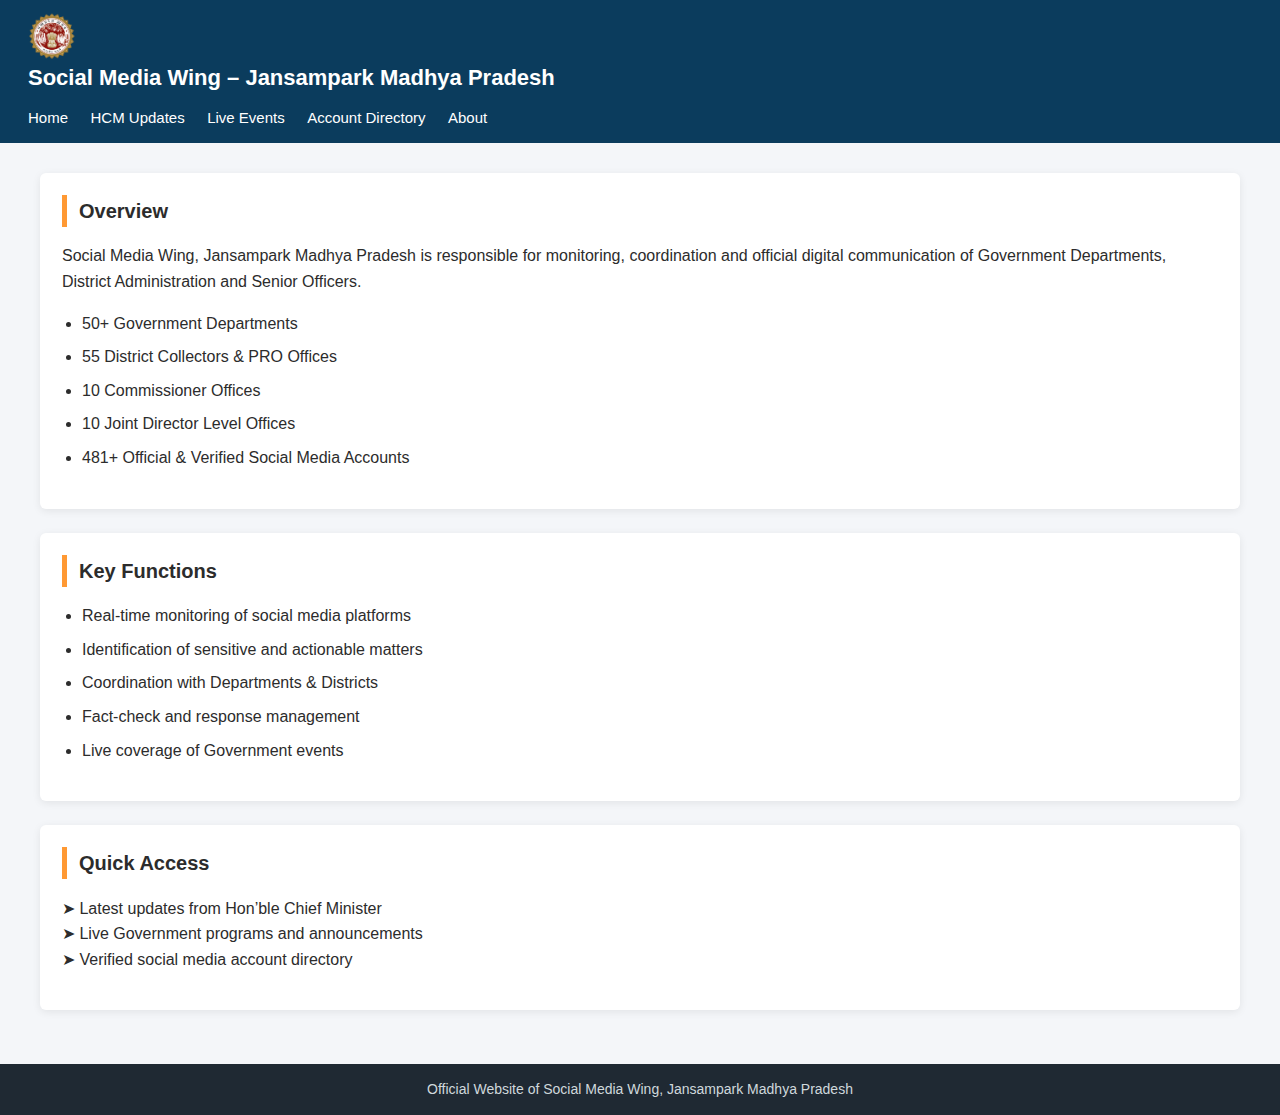
<file: index.html>
<!DOCTYPE html>
<html lang="en">
<head>
  <meta charset="UTF-8">
  <title>Jansampark Social Media Wing | Madhya Pradesh</title>

  <!-- Govt CSS -->
  <link rel="stylesheet" href="css/gov-style.css">
</head>

<body>

<!-- HEADER -->
<header>
   <img src="assets/mp-emblem.png"
       alt="Government of Madhya Pradesh"
       style="height:48px; vertical-align:middle; margin-right:10px;">
  <h1>Social Media Wing – Jansampark Madhya Pradesh</h1>

  <nav>
    <a href="index.html">Home</a>
    <a href="hcm.html">HCM Updates</a>
    <a href="live.html">Live Events</a>
    <a href="directory.html">Account Directory</a>
    <a href="about.html">About</a>
  </nav>
</header>

<!-- MAIN CONTENT -->
<div class="container">

  <div class="card">
    <h2>Overview</h2>
    <p>
      Social Media Wing, Jansampark Madhya Pradesh is responsible for
      monitoring, coordination and official digital communication
      of Government Departments, District Administration and Senior Officers.
    </p>

    <ul>
      <li>50+ Government Departments</li>
      <li>55 District Collectors & PRO Offices</li>
      <li>10 Commissioner Offices</li>
      <li>10 Joint Director Level Offices</li>
      <li>481+ Official & Verified Social Media Accounts</li>
    </ul>
  </div>

  <div class="card">
    <h2>Key Functions</h2>
    <ul>
      <li>Real-time monitoring of social media platforms</li>
      <li>Identification of sensitive and actionable matters</li>
      <li>Coordination with Departments & Districts</li>
      <li>Fact-check and response management</li>
      <li>Live coverage of Government events</li>
    </ul>
  </div>

  <div class="card">
    <h2>Quick Access</h2>
    <p>
      ➤ Latest updates from Hon’ble Chief Minister<br>
      ➤ Live Government programs and announcements<br>
      ➤ Verified social media account directory
    </p>
  </div>

</div>

<!-- FOOTER -->
<footer>
  Official Website of Social Media Wing, Jansampark Madhya Pradesh
</footer>

</body>
</html>
</file>
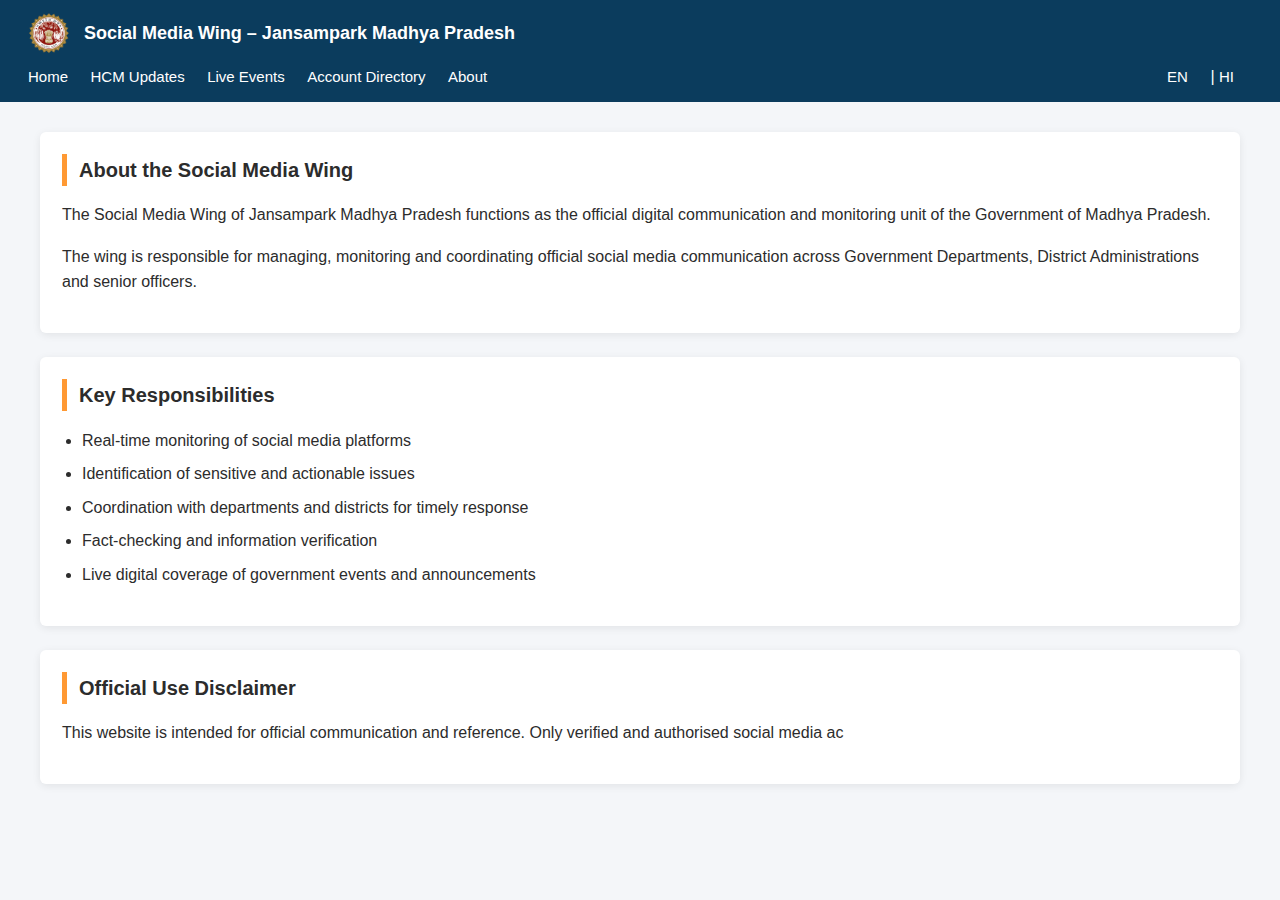
<file: about.html>
<!DOCTYPE html>
<html lang="en">
<head>
  <meta charset="UTF-8">
  <title>About | Jansampark Social Media Wing</title>

  <link rel="stylesheet" href="css/gov-style.css">
</head>

<body>

<header>
  <div class="header-wrap">
    <img src="assets/mp-emblem.png" alt="Government of Madhya Pradesh">
    <h1 class="header-title">
      Social Media Wing – Jansampark Madhya Pradesh
    </h1>
  </div>

  <nav>
    <a href="index.html">Home</a>
    <a href="hcm.html">HCM Updates</a>
    <a href="live.html">Live Events</a>
    <a href="directory.html">Account Directory</a>
    <a href="about.html">About</a>

    <span style="float:right;">
  <a href="#" onclick="setLang('en')">EN</a> |
  <a href="#" onclick="setLang('hi')">HI</a>
</span>

  </nav>
</header>


<div class="container">

  <div class="card">
    <h2>About the Social Media Wing</h2>
    <p>
      The Social Media Wing of Jansampark Madhya Pradesh functions as the
      official digital communication and monitoring unit of the
      Government of Madhya Pradesh.
    </p>

    <p>
      The wing is responsible for managing, monitoring and coordinating
      official social media communication across Government Departments,
      District Administrations and senior officers.
    </p>
  </div>

  <div class="card">
    <h2>Key Responsibilities</h2>
    <ul>
      <li>Real-time monitoring of social media platforms</li>
      <li>Identification of sensitive and actionable issues</li>
      <li>Coordination with departments and districts for timely response</li>
      <li>Fact-checking and information verification</li>
      <li>Live digital coverage of government events and announcements</li>
    </ul>
  </div>

  <div class="card">
    <h2>Official Use Disclaimer</h2>
    <p>
      This website is intended for official communication and reference.
      Only verified and authorised social media ac
</file>
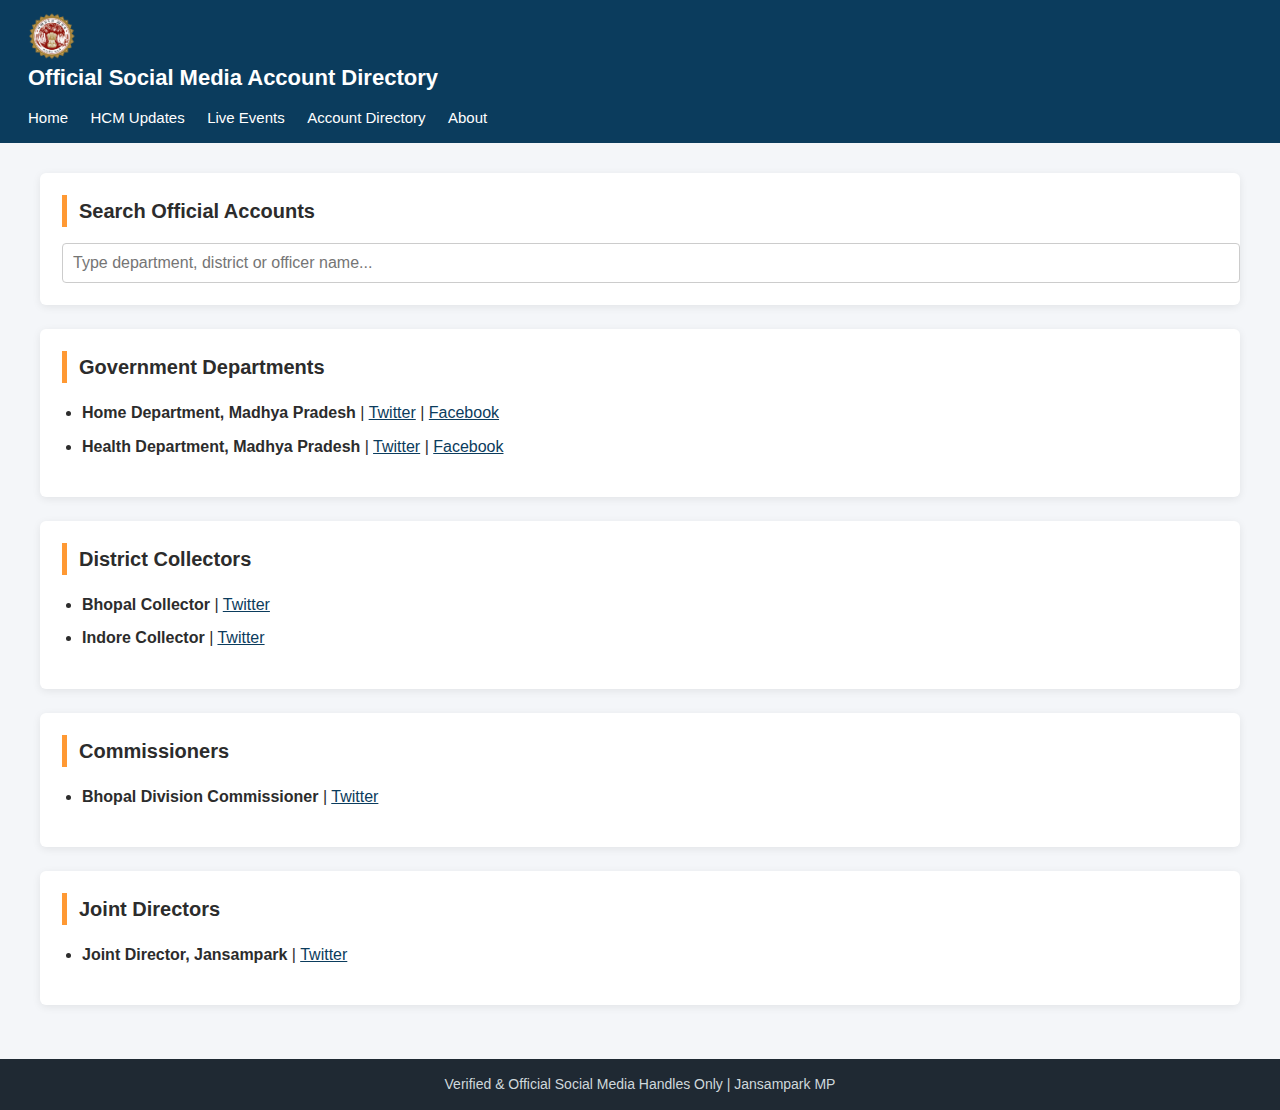
<file: directory.html>
<!DOCTYPE html>
<html lang="en">
<head>
  <meta charset="UTF-8">
  <title>Account Directory | Jansampark MP</title>

  <!-- Govt CSS -->
  <link rel="stylesheet" href="css/gov-style.css">

  <!-- Data File -->
  <script src="js/data.js"></script>
</head>

<body>

<!-- HEADER -->
<header>
   <img src="assets/mp-emblem.png"
       alt="Government of Madhya Pradesh"
       style="height:48px; vertical-align:middle; margin-right:10px;">
  <h1>Official Social Media Account Directory</h1>

  <nav>
    <a href="index.html">Home</a>
    <a href="hcm.html">HCM Updates</a>
    <a href="live.html">Live Events</a>
    <a href="directory.html">Account Directory</a>
    <a href="about.html">About</a>
  </nav>
</header>

<!-- CONTENT -->
<div class="container">
<!-- SEARCH BOX -->
<div class="card">
  <h2>Search Official Accounts</h2>
  <input
    type="text"
    id="searchBox"
    placeholder="Type department, district or officer name..."
    style="
      width:100%;
      padding:10px;
      font-size:16px;
      border:1px solid #ccc;
      border-radius:4px;
    "
  >
</div>

  <!-- Departments -->
  <div class="card">
    <h2>Government Departments</h2>
    <ul id="deptList"></ul>
  </div>

  <!-- Districts -->
  <div class="card">
    <h2>District Collectors</h2>
    <ul id="districtList"></ul>
  </div>

  <!-- Commissioners -->
  <div class="card">
    <h2>Commissioners</h2>
    <ul id="commissionerList"></ul>
  </div>

  <!-- Joint Directors -->
  <div class="card">
    <h2>Joint Directors</h2>
    <ul id="jdList"></ul>
  </div>

</div>

<!-- FOOTER -->
<footer>
  Verified & Official Social Media Handles Only | Jansampark MP
</footer>

<!-- SCRIPT TO RENDER DATA -->
<script>
  function renderList(list, elementId) {
    const el = document.getElementById(elementId);
    el.innerHTML = "";

    list.forEach(item => {
      el.innerHTML += `
        <li>
          <b>${item.name}</b>
          ${item.twitter ? ` | <a href="${item.twitter}" target="_blank">Twitter</a>` : ``}
          ${item.facebook ? ` | <a href="${item.facebook}" target="_blank">Facebook</a>` : ``}
        </li>`;
    });
  }

  // Initial Load
  renderList(departments, "deptList");
  renderList(districts, "districtList");
  renderList(commissioners, "commissionerList");
  renderList(jointDirectors, "jdList");

  // Search Logic
  document.getElementById("searchBox").addEventListener("keyup", function () {
    const query = this.value.toLowerCase();

    renderList(
      departments.filter(d => d.name.toLowerCase().includes(query)),
      "deptList"
    );

    renderList(
      districts.filter(d => d.name.toLowerCase().includes(query)),
      "districtList"
    );

    renderList(
      commissioners.filter(c => c.name.toLowerCase().includes(query)),
      "commissionerList"
    );

    renderList(
      jointDirectors.filter(j => j.name.toLowerCase().includes(query)),
      "jdList"
    );
  });
</script>

</body>
</html>
</file>
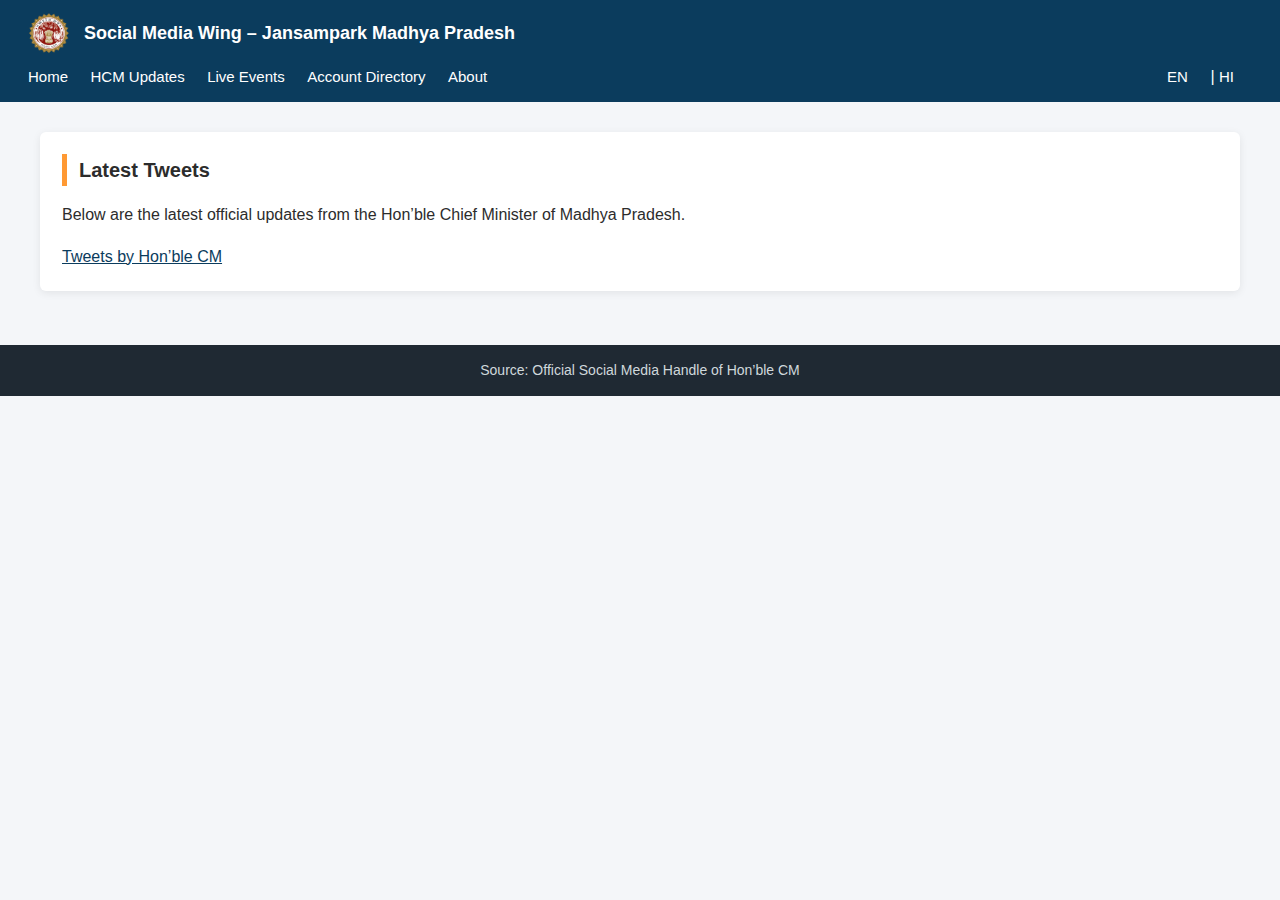
<file: hcm.html>
<!DOCTYPE html>
<html lang="en">
<head>
  <meta charset="UTF-8">
  <title>HCM Updates | Jansampark MP</title>

  <!-- Govt CSS -->
  <link rel="stylesheet" href="css/gov-style.css">
</head>

<body>

<!-- HEADER -->
<header>
  <div class="header-wrap">
    <img src="assets/mp-emblem.png" alt="Government of Madhya Pradesh">
    <h1 class="header-title">
      Social Media Wing – Jansampark Madhya Pradesh
    </h1>
  </div>

  <nav>
    <a href="index.html">Home</a>
    <a href="hcm.html">HCM Updates</a>
    <a href="live.html">Live Events</a>
    <a href="directory.html">Account Directory</a>
    <a href="about.html">About</a>
      <span style="float:right;">
  <a href="#" onclick="setLang('en')">EN</a> |
  <a href="#" onclick="setLang('hi')">HI</a>
</span>
  </nav>
</header>


<!-- CONTENT -->
<div class="container">

  <div class="card">
    <h2>Latest Tweets</h2>

    <p>
      Below are the latest official updates from the
      Hon’ble Chief Minister of Madhya Pradesh.
    </p>

    <!-- Twitter Embed -->
    <a class="twitter-timeline"
       href="https://twitter.com/cmmadhyapradesh">
       Tweets by Hon’ble CM
    </a>

    <script async src="https://platform.twitter.com/widgets.js"></script>

  </div>

</div>

<!-- FOOTER -->
<footer>
  Source: Official Social Media Handle of Hon’ble CM
</footer>

</body>
</html>
</file>
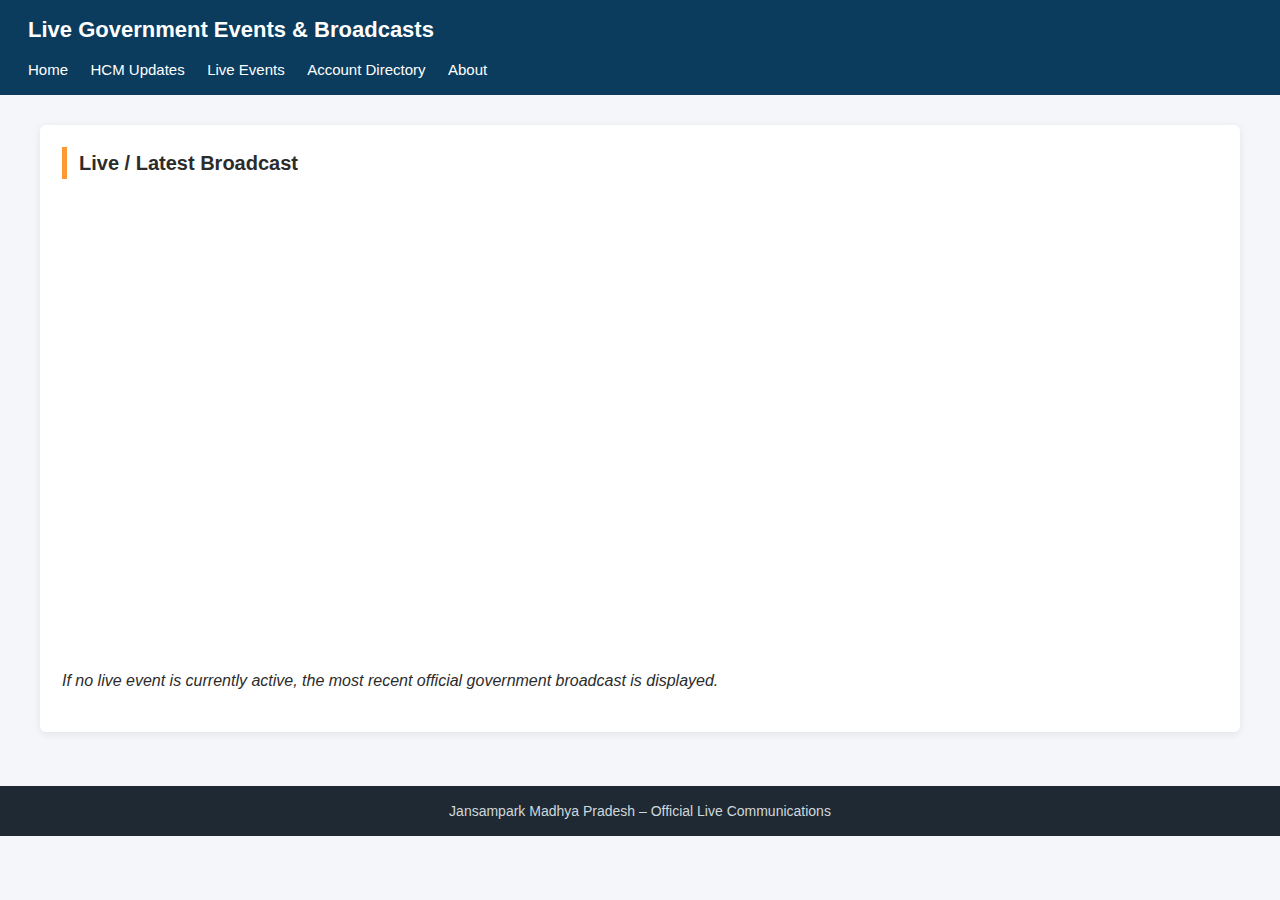
<file: live.html>
<!DOCTYPE html>
<html lang="en">
<head>
  <meta charset="UTF-8">
  <title>Live Events | Jansampark MP</title>

  <!-- Govt CSS -->
  <link rel="stylesheet" href="css/gov-style.css">
</head>

<body>

<!-- HEADER -->
<header>
  <h1>Live Government Events & Broadcasts</h1>

  <nav>
    <a href="index.html">Home</a>
    <a href="hcm.html">HCM Updates</a>
    <a href="live.html">Live Events</a>
    <a href="directory.html">Account Directory</a>
    <a href="about.html">About</a>
  </nav>
</header>

<!-- CONTENT -->
<div class="container">

  <div class="card">
    <h2>Live / Latest Broadcast</h2>

    <!-- YouTube Live / Video Embed -->
    <iframe
      width="100%"
      height="450"
      src="https://www.youtube.com/embed/D_aYSgjCeUk"
      frameborder="0"
      allowfullscreen>
    </iframe>

    <p style="margin-top:15px;">
      <i>
        If no live event is currently active, the most recent official
        government broadcast is displayed.
      </i>
    </p>
  </div>

</div>

<!-- FOOTER -->
<footer>
  Jansampark Madhya Pradesh – Official Live Communications
</footer>

</body>
</html>
</file>
<file: css/gov-style.css>
/* ==============================
   Jansampark MP – Govt UI Theme
   ============================== */

:root {
  --mp-blue: #0b3c5d;
  --mp-saffron: #ff9933;
  --mp-green: #138808;
  --light-bg: #f4f6f9;
  --text-dark: #2c2c2c;
}

/* Base */
body {
  margin: 0;
  font-family: "Segoe UI", Arial, sans-serif;
  background-color: var(--light-bg);
  color: var(--text-dark);
  line-height: 1.6;
}

/* Header */
header {
  background-color: var(--mp-blue);
  color: #ffffff;
  padding: 12px 28px;
}

header h1 {
  margin: 0;
  font-size: 22px;
  font-weight: 600;
}

/* Navigation */
nav {
  margin-top: 8px;
}

nav a {
  color: #ffffff;
  text-decoration: none;
  margin-right: 18px;
  font-size: 15px;
  font-weight: 500;
}

nav a:hover {
  text-decoration: underline;
}

/* Layout */
.container {
  max-width: 1200px;
  margin: auto;
  padding: 30px;
}

/* Card */
.card {
  background-color: #ffffff;
  border-radius: 6px;
  padding: 22px;
  margin-bottom: 24px;
  box-shadow: 0 2px 8px rgba(0,0,0,0.08);
}

.card h2 {
  margin-top: 0;
  font-size: 20px;
  border-left: 5px solid var(--mp-saffron);
  padding-left: 12px;
}

/* Lists */
ul {
  padding-left: 20px;
}

ul li {
  margin-bottom: 8px;
}

/* Links */
a {
  color: var(--mp-blue);
}

a:hover {
  color: var(--mp-green);
}

/* Footer */
footer {
  background-color: #1f2933;
  color: #cfd8dc;
  text-align: center;
  padding: 14px;
  font-size: 14px;
}

/* Responsive */
@media (max-width: 768px) {
  header {
    padding: 14px 20px;
  }

  nav a {
    display: inline-block;
    margin-bottom: 8px;
  }

  .container {
    padding: 20px;
  }
}
/* ==============================
   Professional Govt Header
   ============================== */

.header-wrap {
  display: flex;
  align-items: center;
  gap: 14px;
}

.header-wrap img {
  height: 42px;
  width: auto;
  max-height: 42px;
}

.header-title {
  font-size: 22px;
  font-weight: 600;
  margin: 0;
}

/* Navigation spacing fix */
header nav {
  margin-top: 10px;
}

/* Mobile responsive */
@media (max-width: 768px) {
  .header-wrap img {
    height: 36px;
  }
}


  .header-wrap img {
    height: 42px;
  }

  .header-title {
    font-size: 18px;
  }
}
</file>
